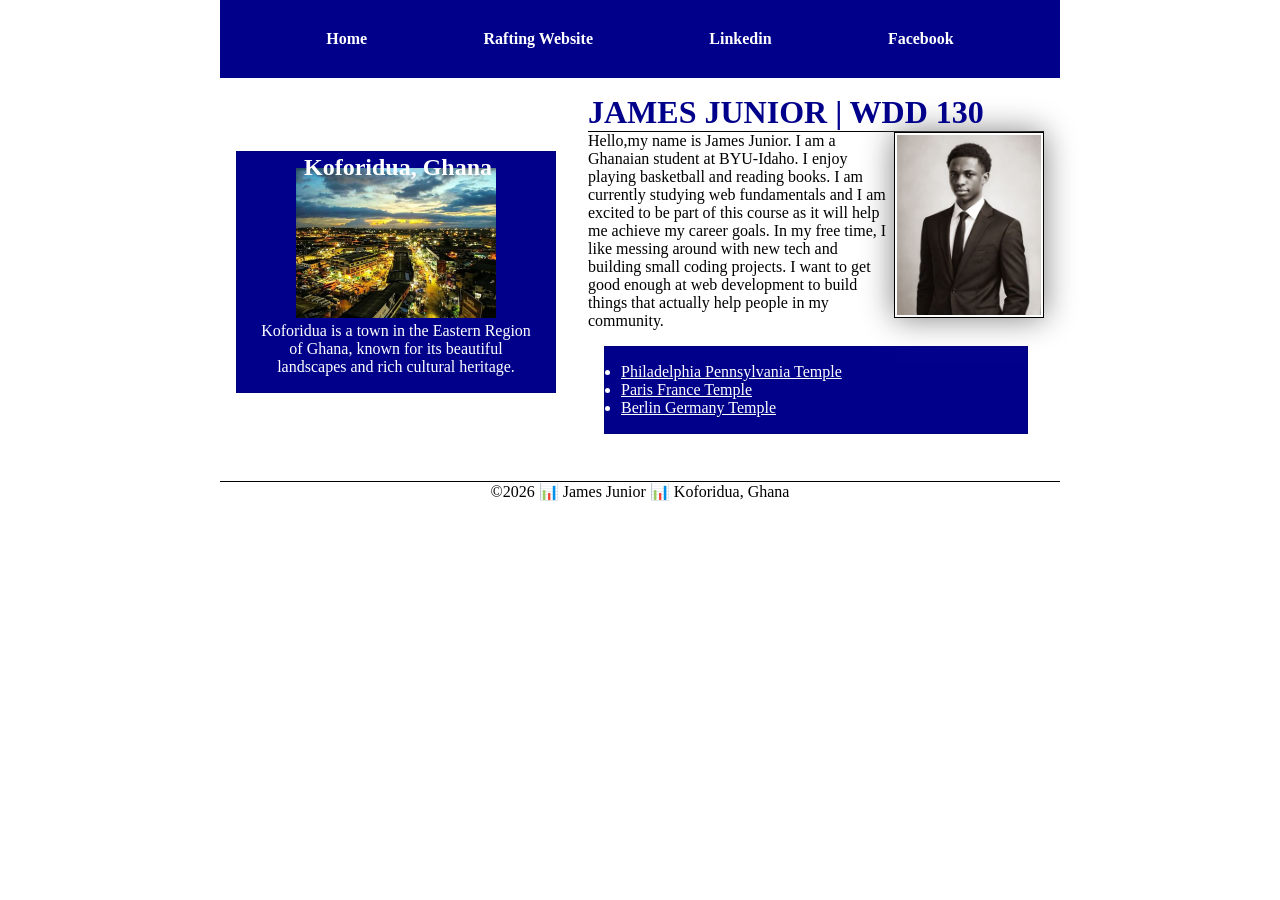
<file: index.html>
<!DOCTYPE html>
<html lang="en">
    <head>
        <meta charset="UTF-8">
        <meta name="viewport" content="width=device-width, initial-scale=1.0">
        <title>JAMES JUNIOR | WDD 130</title>
        <meta name="description" content="This is the personal website of James Junior, a student at BYU-Idaho studying web fundamentals.">
        <meta name="author" content="James Junior">
        <link rel="stylesheet" href="styles/styles.css">
    </head>
    <body>
        <header>
            <nav>
                <a href="#">Home</a>
                <a href="wwr/">Rafting Website</a>
                <a href="https://linkedin.com">Linkedin</a>
                <a href="https://facebook.com">Facebook</a>
            </nav>
        </header>
        <div class = "grid">
            <main>
                <h1> 
                JAMES JUNIOR | WDD 130
                </h1>
                <img src="images/profile.jpg" alt="Profile picture of James Junior" width="200">
                <p>Hello,my name is James Junior. I am a Ghanaian student at BYU-Idaho. I enjoy playing basketball and reading books. I am currently studying web fundamentals and I am excited to be part of this course as it will help me achieve my career goals.
                In my free time, I like messing around with new tech and building small coding projects. I want to get good enough at web development to build things that actually help people in my community.</p>
                <ul class="box">
                    <li><a href="https://www.churchofjesuschrist.org/temples/details/philadelphia-pennsylvania-temple" target="_blank" rel="noopener">Philadelphia Pennsylvania Temple</a></li>
                    <li><a href="https://www.churchofjesuschrist.org/temples/details/paris-france-temple" target="_blank" rel="noopener">Paris France Temple</a></li>
                    <li><a href="https://www.churchofjesuschrist.org/temples/details/berlin-germany-temple" target="_blank" rel="noopener">Berlin Germany Temple</a></li>
                </ul>
            </main>
            <aside class="box">
                <h2>Koforidua, Ghana</h2>
                <img src="images/koforidua_gh.jpg" alt="A beautiful view of Koforidua, Ghana" width="300">
                <p>Koforidua is a town in the Eastern Region of Ghana, known for its beautiful landscapes and rich cultural heritage.</p>
            </aside>
        </div>
        <footer>
            <p>&copy;2026 📊 James Junior 📊 Koforidua, Ghana</p>
        </footer>
    </body>
</html>
</file>
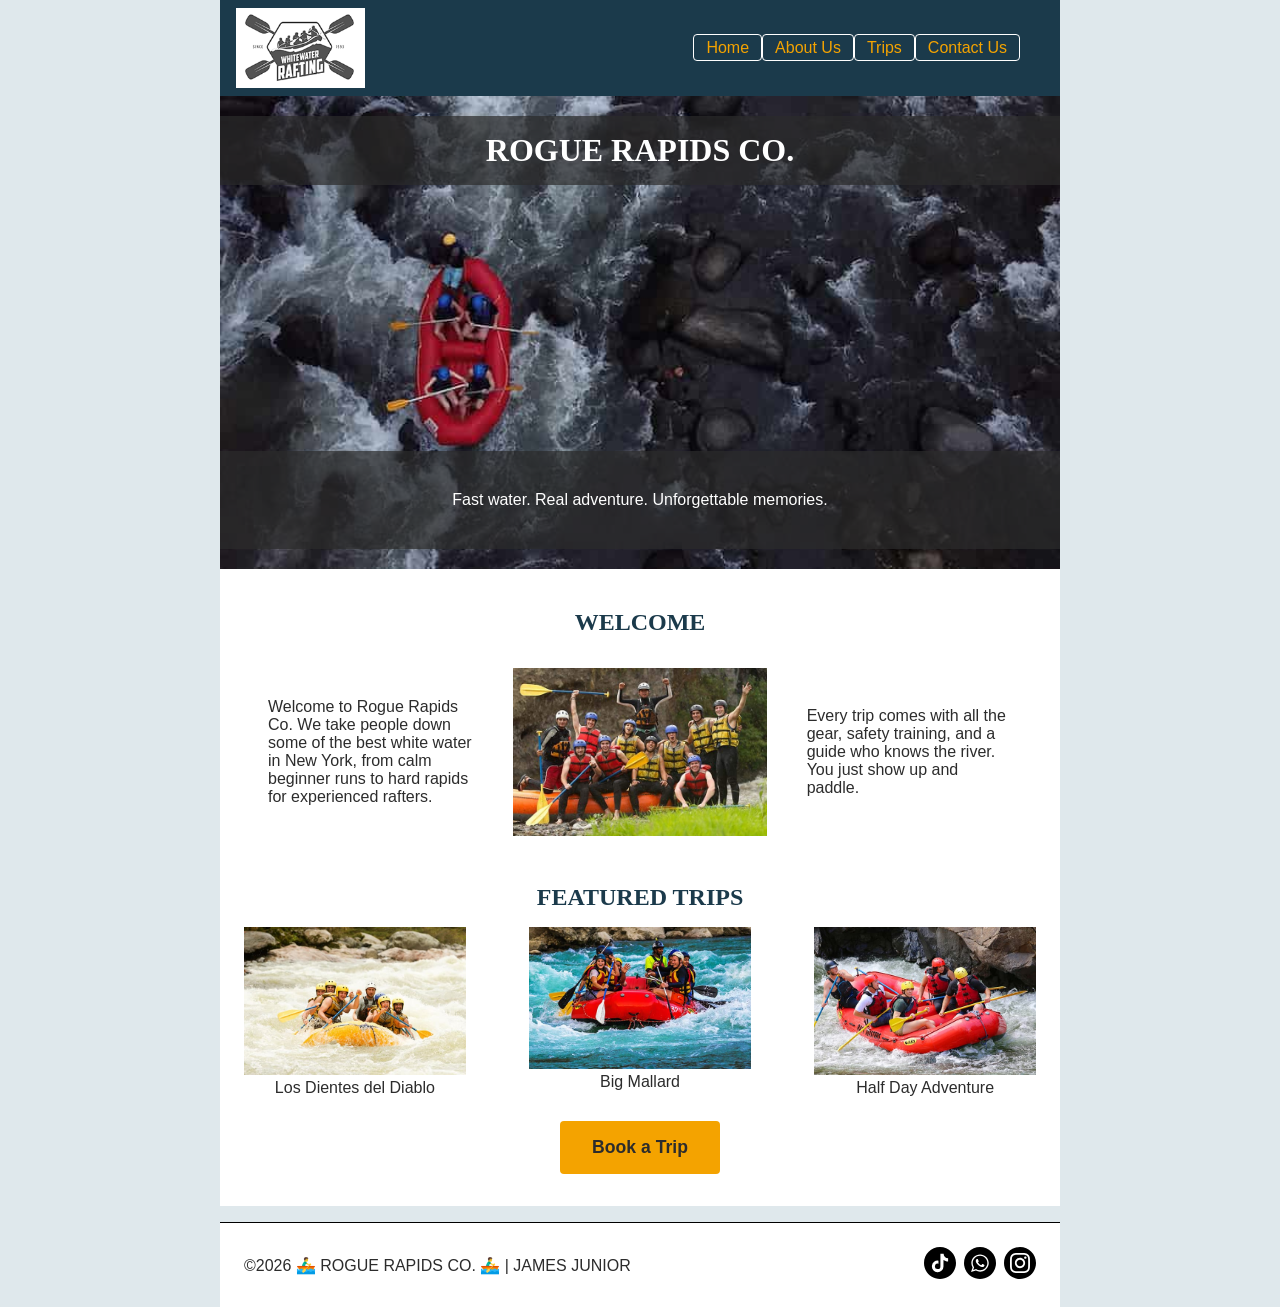
<file: wwr/index.html>
<!DOCTYPE html>
<html lang="en">

<head>
    <meta charset="UTF-8">
    <meta name="viewport" content="width=device-width, initial-scale=1.0">
    <title>Home | ROGUE RAPIDS CO.</title>
    <meta name="description"
        content="Welcome to Rogue Rapids Co., a white water rafting company in New York. Explore our trips, meet our guides, and book your next river adventure.">
    <meta name="author" content="James Junior">
    <link rel="stylesheet" href="styles/rafting.css">
</head>

<body>
    <header>
        <img src="images/z-wwr-crossedoars.png" alt="Logo of White Water Rafting">
        <nav>
            <ul class="navigation">
                <li><a href="index.html">Home</a></li>
                <li><a href="about.html">About Us</a></li>
                <li><a href="trips.html">Trips</a></li>
                <li><a href="contact.html">Contact Us</a></li>
            </ul>
        </nav>
    </header>
    <main>
        <div class="hero">
            <img src="images/rafting16_1024.jpg" alt="Visual of clients on a rafting trip.">
            <h1> ROGUE RAPIDS CO.</h1>
            <article>
                <p>Fast water. Real adventure. Unforgettable memories.</p>
            </article>
        </div>
        <section class="welcome">
            <h2>WELCOME</h2>
            <p>Welcome to Rogue Rapids Co. We take people down some of the best white water in New York, from calm
                beginner runs to hard rapids for experienced rafters.</p>
            <img src="images/happy_clients.jpg" alt="Visual of happy clients.">
            <p>Every trip comes with all the gear, safety training, and a guide who knows the river. You just show up
                and paddle.</p>
        </section>
        <section class="adventures">
            <h2>
                FEATURED TRIPS
            </h2>
            <div class="adventure-images featured">
                <figure>
                    <img src="images/adventure1.jpg" alt="Rafters navigating Los Dientes del Diablo rapid">
                    <figcaption>Los Dientes del Diablo</figcaption>
                </figure>
                <figure>
                    <img src="images/adventure2.jpg" alt="Rafters navigating Big Mallard rapid">
                    <figcaption>Big Mallard</figcaption>
                </figure>
                <figure>
                    <img src="images/adventure3.jpg" alt="Rafters on the Half Day Adventure trip">
                    <figcaption>Half Day Adventure</figcaption>
                </figure>
            </div>
            <p class="book-trip">
                <a href="contact.html">Book a Trip</a>
            </p>
        </section>
    </main>
    <footer>
        <p>
            &copy;2026 🚣‍♂️ ROGUE RAPIDS CO. 🚣‍♂️ | JAMES JUNIOR
        </p>
        <nav class="socialmedia">
            <a href="https://tiktok.com">
                <img src="images/tiktok-icon.svg" alt="TikTok Icon">
            </a>
            <a href="https://wa.me/">
                <img src="images/whatsapp-icon.svg" alt="WhatsApp Icon"></a>
            <a href="https://instagram.com">
                <img src="images/instagram-icon.svg" alt="Instagram Icon">
            </a>
        </nav>
    </footer>
</body>

</html>
</file>
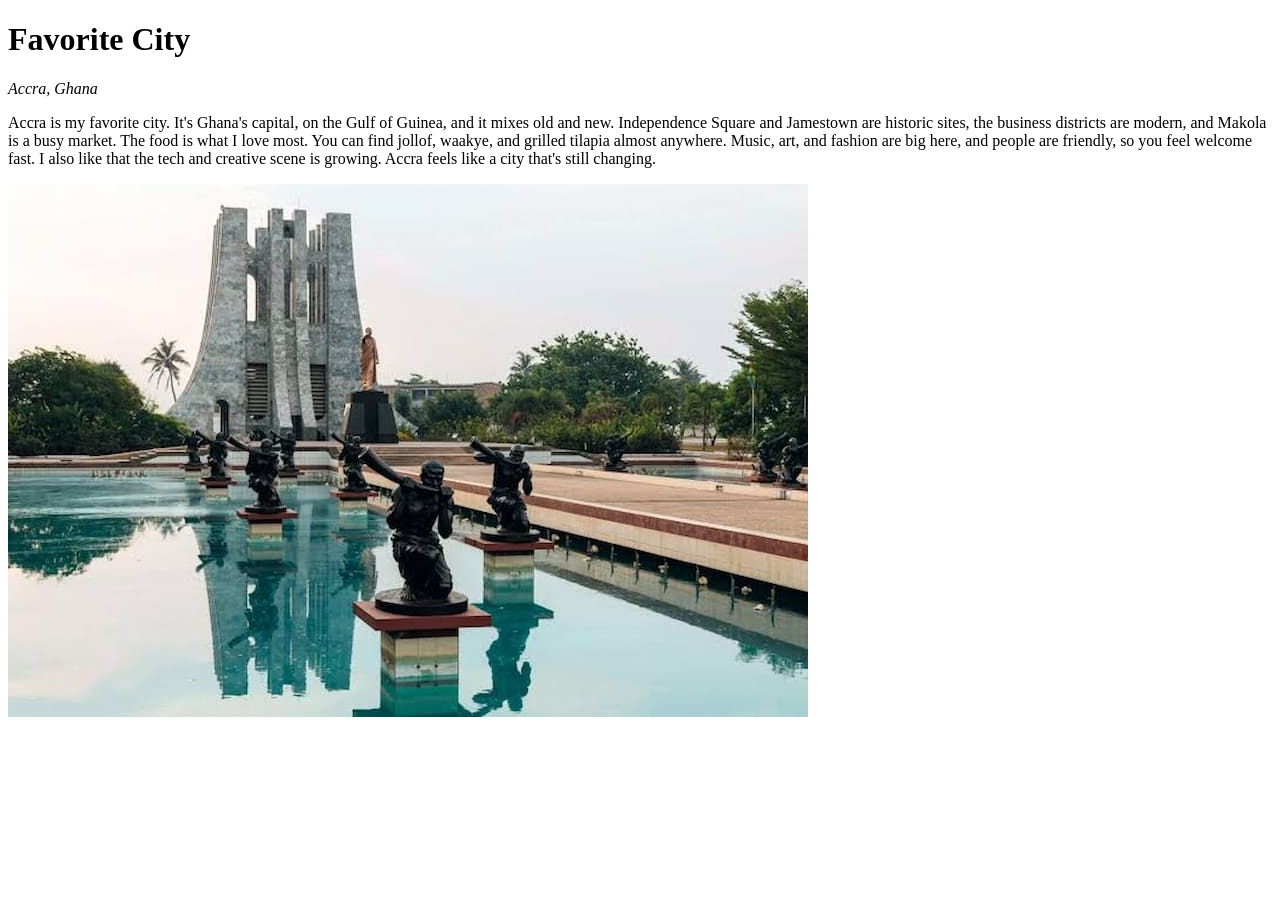
<file: week01/favorite-city.html>
<!DOCTYPE html>
<html lang="en">
<head>
    <meta charset="UTF-8">
    <meta name="viewport" content="width=device-width, initial-scale=1.0">
    <title>Favorite City</title>
</head>
<body>
    <h1>Favorite City</h1>
    <p><em>Accra, Ghana</em></p>
    <p>Accra is my favorite city. It's Ghana's capital, on the Gulf of Guinea, and it mixes old and new. Independence Square and Jamestown are historic sites, the business districts are modern, and Makola is a busy market. The food is what I love most. You can find jollof, waakye, and grilled tilapia almost anywhere. Music, art, and fashion are big here, and people are friendly, so you feel welcome fast. I also like that the tech and creative scene is growing. Accra feels like a city that's still changing.</p>

    <img src="images/images (1) (1).jpg" alt="Image of an art museum in Accra">
</body>
</html>
</file>
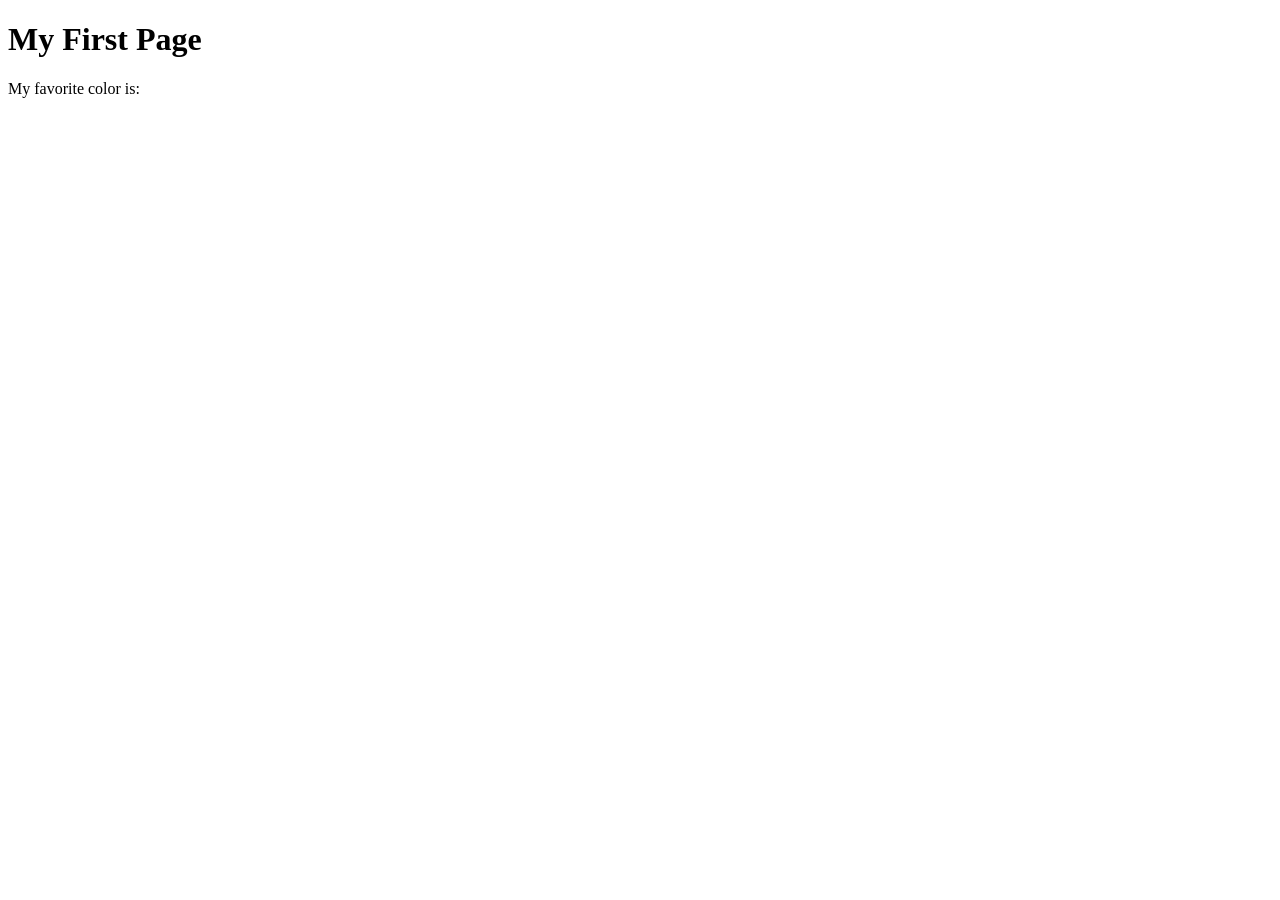
<file: week01/first-page.html>
<!DOCTYPE html>
<html lang="en">
<head>
    <meta charset="UTF-8">
    <meta name="viewport" content="width=device-width, initial-scale=1.0">
    <title>My First Page</title>
</head>
<body>
    <h1>My First Page</h1>
    <p>My favorite color is: </p>
</body>
</html>
</file>
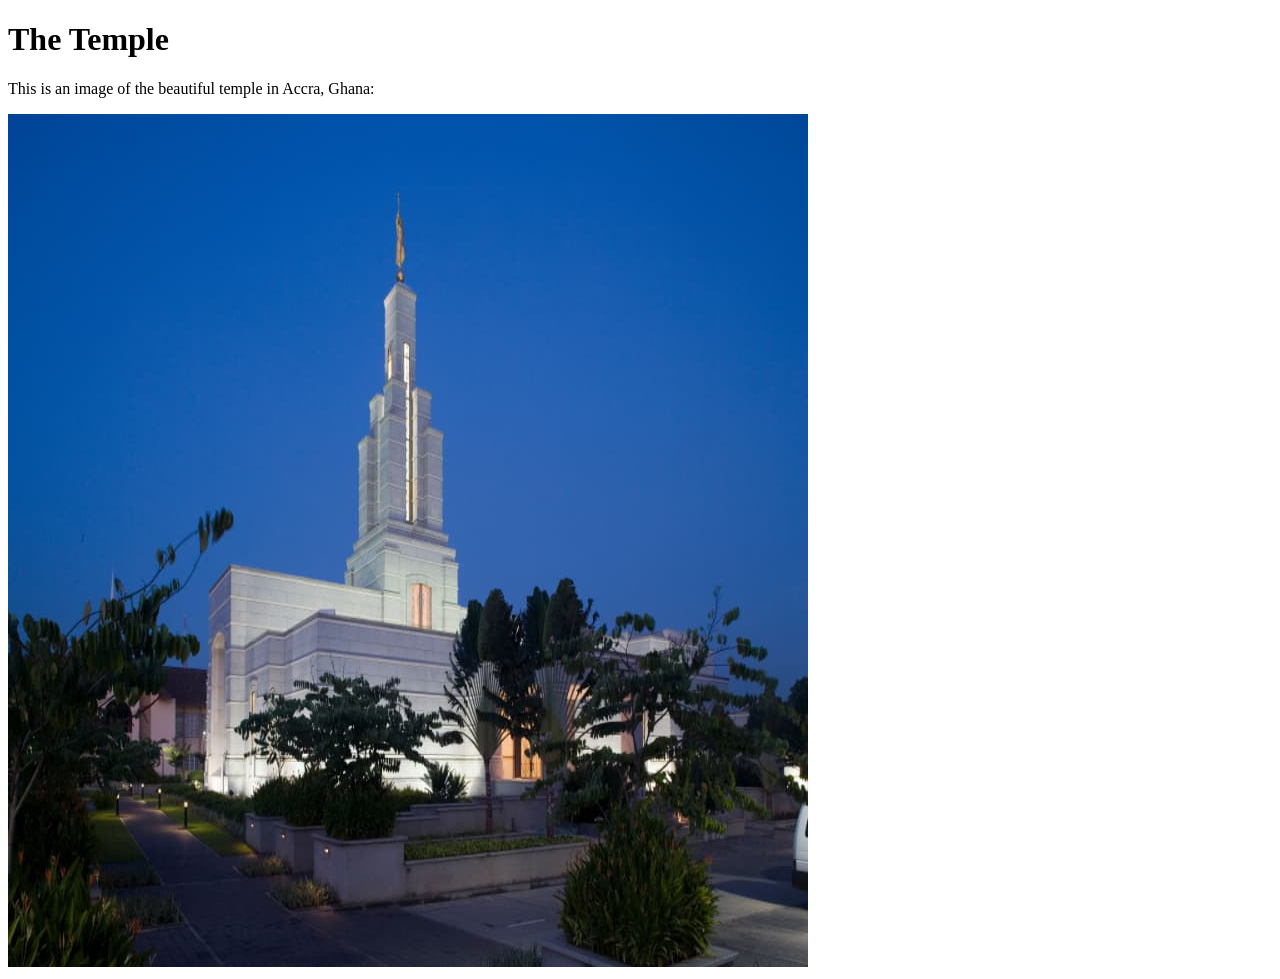
<file: week01/images-solution.html>
<!DOCTYPE html>
<html lang="en">
<head>
    <meta charset="UTF-8">
    <meta name="viewport" content="width=device-width, initial-scale=1.0">
    <title>Temple Image</title>
</head>
<body>
    <h1>The Temple</h1>
    <p>This is an image of the beautiful temple in Accra, Ghana:</p>
    <img src="images/temple-small.jpg" alt="The Accra Ghana Temple">
    
</body>
</html>
</file>
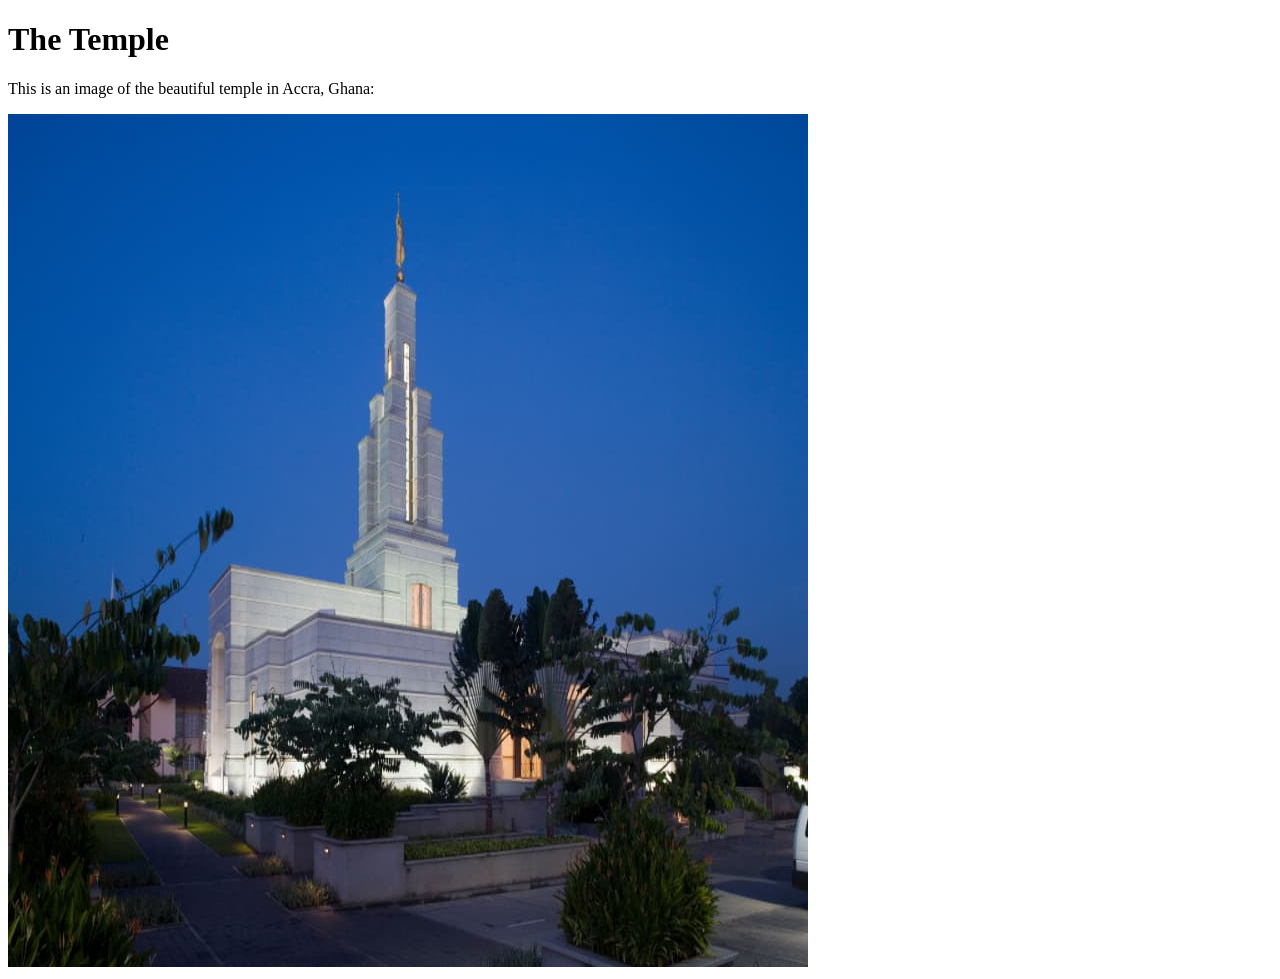
<file: week01/images.html>
<!DOCTYPE html>
<html lang="en">
<head>
    <meta charset="UTF-8">
    <meta name="viewport" content="width=device-width, initial-scale=1.0">
    <title>Temple Image</title>
</head>
<body>
    <h1>The Temple</h1>
    <p>This is an image of the beautiful temple in Accra, Ghana:</p>
    <img src="images/temple-small.jpg" alt="The Accra Ghana Temple">
</body>
</html>
</file>
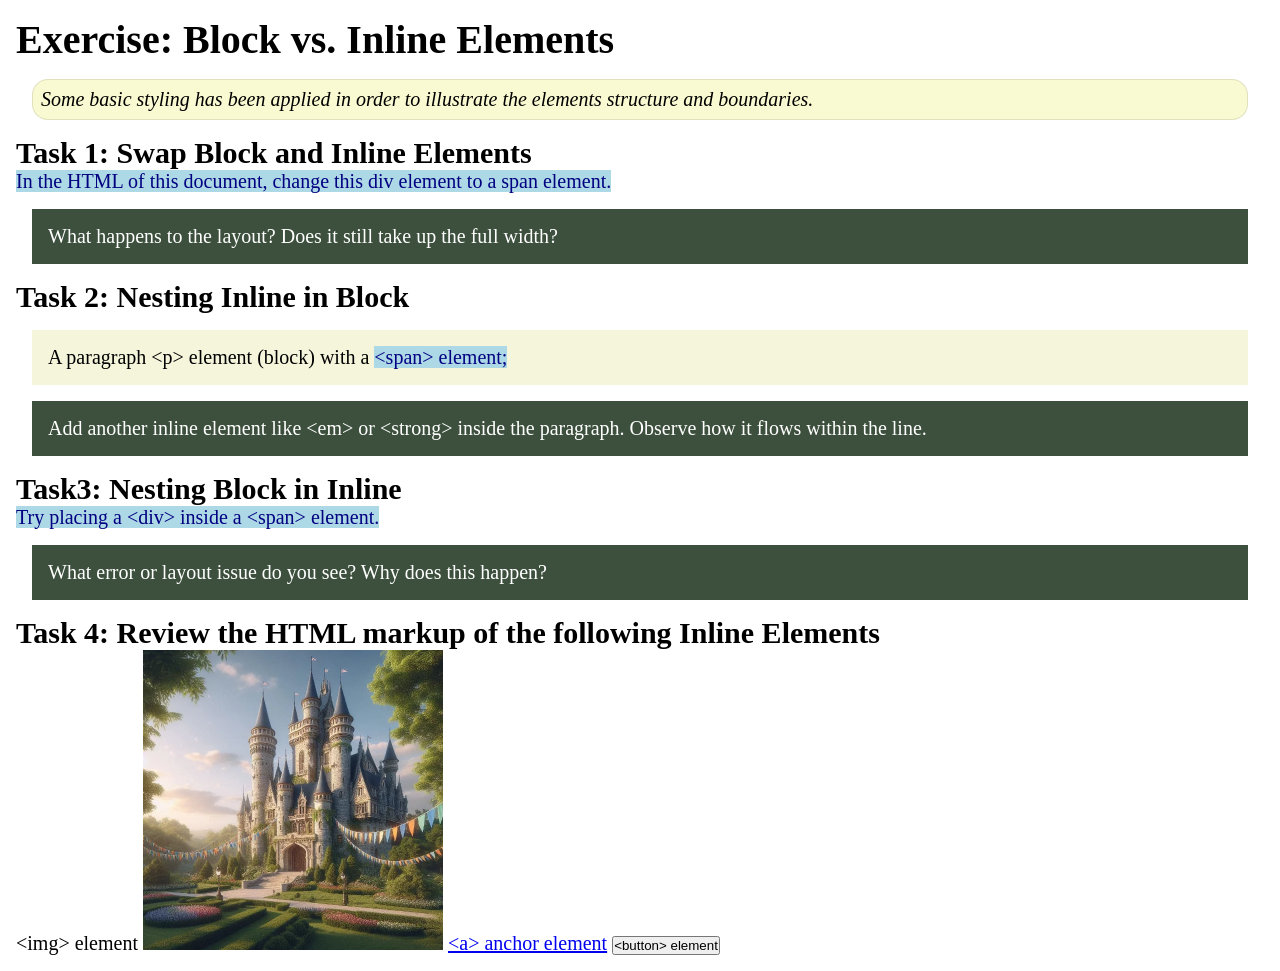
<file: week02/block-vs-inline.html>
<!DOCTYPE html>
<html lang="en">

<head>
    <meta charset="UTF-8">
    <meta name="viewport" content="width=device-width, initial-scale=1.0">
    <title>Exercise: Block vs. Inline Elements</title>
    <link rel="stylesheet" href="styles/block-vs-inline.css">
</head>

<body>
    <main>
        <h1>Exercise: Block vs. Inline Elements</h1>
        <p class="note">Some basic styling has been applied in order to illustrate the elements structure and
            boundaries.</p>

        <h2>Task 1: Swap Block and Inline Elements</h2>
        <span>In the HTML of this document, change this div element to a span element.</span>

        <p class="question">What happens to the layout? Does it still take up the full width?</p>

        <h2>Task 2: Nesting Inline in Block</h2>
        <p>A paragraph &lt;p&gt; element (block) with a <span>&lt;span&gt; element;</span></p>
        <p class="question">Add another inline element like &lt;em&gt; or &lt;strong&gt; inside the paragraph. Observe
            how it flows within the line.</p>

        <h2>Task3: Nesting Block in Inline</h2>
        <span>Try placing a &lt;div&gt; inside a &lt;span&gt; element.</span>
            <p class="question">What error or layout issue do you see? Why does this happen?</p>


            <h2>Task 4: Review the HTML markup of the following Inline Elements</h2>
        &lt;img&gt; element
        <img src="images/castle.webp" alt="placeholder image (images are inline)" width="300" height="300">
        <a href="https://churchofjesuschrist.org">&lt;a&gt; anchor element</a>
        <button type="button">&lt;button&gt; element</button>
    </main>
</body>

</html>
</file>
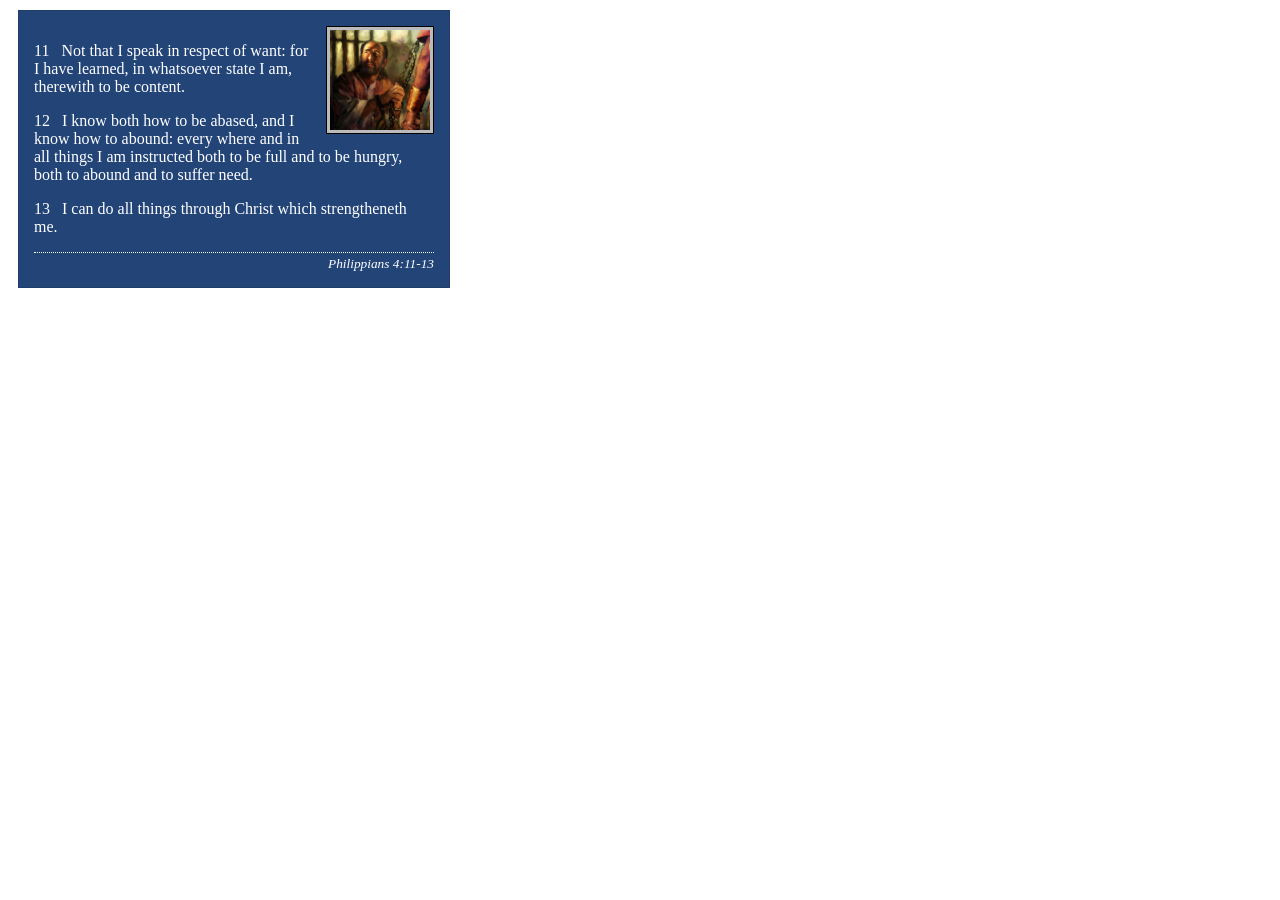
<file: week02/box-model-solution.html>
<!DOCTYPE html>
<html lang="en">
<head>
    <meta charset="UTF-8">
    <meta name="viewport" content="width=device-width, initial-scale=1.0">
    <title>Box Model Activity</title>
    <link rel="stylesheet" href="styles/box-model-solution.css">
</head>
<body>
    <main>
        <div class="callout">
            <img src="images/apostle-paul-imprisoned.webp" alt="Paul the Apostle - Imprisoned in Rome" width="200" height="200">
            <blockquote>
                <p>11 &nbsp; Not that I speak in respect of want: for I have learned, in whatsoever state I am, therewith to be content.</p>
                <p>12 &nbsp; I know both how to be abased, and I know how to abound: every where and in all things I am instructed both to be full and to be hungry, both to abound and to suffer need.</p>
                <p>13 &nbsp; I can do all things through Christ which strengtheneth me.</p>
            </blockquote>
            <cite>Philippians 4:11-13</cite>
        </div>
    </main>
</body>
</html>
</file>
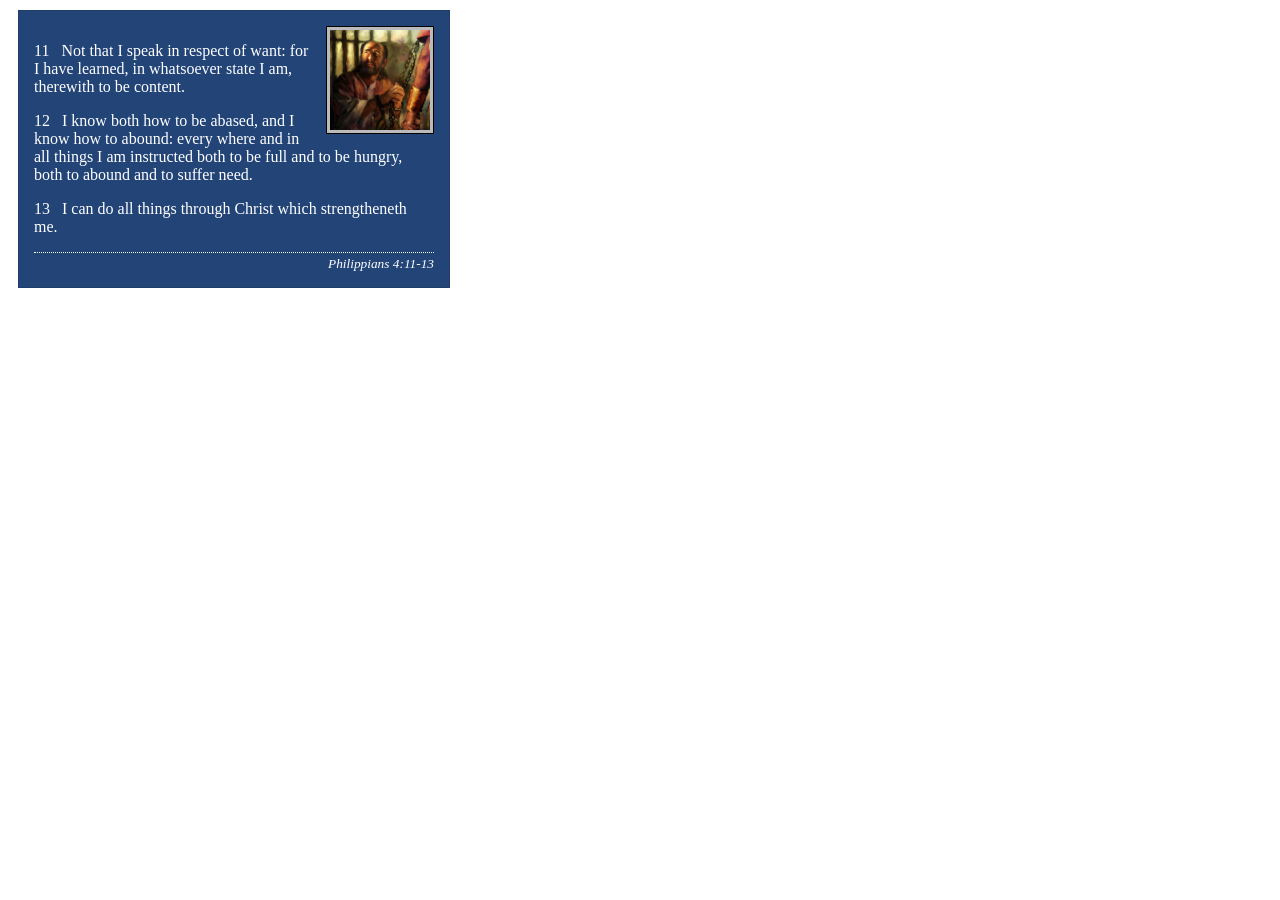
<file: week02/box-model.html>
<!DOCTYPE html>
<html lang="en">
<head>
    <meta charset="UTF-8">
    <meta name="viewport" content="width=device-width, initial-scale=1.0">
    <title>Box Model Activity</title>
    <link rel="stylesheet"
    href="styles/box-model.css">
</head>
<body>
    <main>
        <div class="callout">
            <img src="images/apostle-paul-imprisoned.webp" alt="Paul the Apostle - Imprisoned in Rome" width="200" height="200">
            <blockquote>
                <p>11 &nbsp; Not that I speak in respect of want: for I have learned, in whatsoever state I am, therewith to be content.</p>
                <p>12 &nbsp; I know both how to be abased, and I know how to abound: every where and in all things I am instructed both to be full and to be hungry, both to abound and to suffer need.</p>
                <p>13 &nbsp; I can do all things through Christ which strengtheneth me.</p>
            </blockquote>
            <cite>Philippians 4:11-13</cite>
        </div>
    </main>
</body>
</html>
</file>
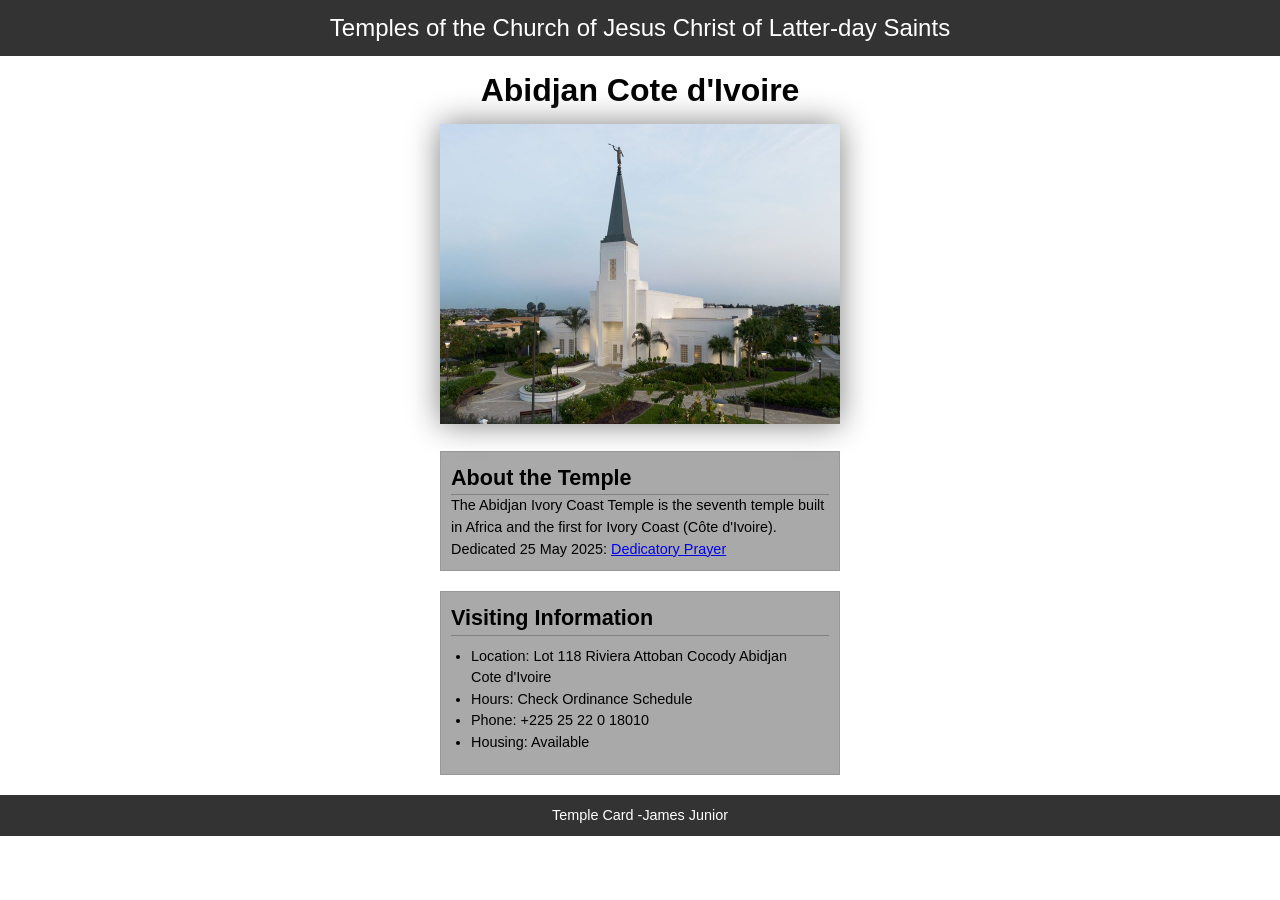
<file: week02/temple.html>
<!DOCTYPE html>
<html lang="en">

<head>
    <meta charset="UTF-8">
    <meta name="viewport" content="width=device-width, initial-scale=1.0">
    <title>Temple Card - Abidjan Cote d'Ivoire</title>
    <link rel="stylesheet" href="styles/temple.css">
</head>

<body>
    <header>
        <p>Temples of the Church of Jesus Christ of Latter-day Saints</p>
    </header>
    <main>
        <h1>Abidjan Cote d'Ivoire</h1>
        <picture>
            <img src="images/abidjan-ivory-coast.jpeg" alt="Abidjan Cote d'Ivoire Temple">
        </picture>
        <section>
            <h2>About the Temple</h2>
            <p>The Abidjan Ivory Coast Temple is the seventh temple built in Africa and the first for Ivory Coast (Côte
                d'Ivoire).</p>
            <p>Dedicated 25 May 2025: <a
                    href="https://www.churchofjesuschrist.org/temples/dedicatory-prayer/abidjan-ivory-coast-temple/2025-05-25?lang=eng"
                    target="_blank" rel="noopener noreferrer">Dedicatory Prayer</a></p>
        </section>
        <section>
            <h2>Visiting Information</h2>
            <ul>
                <li>Location: Lot 118 Riviera Attoban Cocody Abidjan Cote d'Ivoire</li>
                <li>Hours: Check Ordinance Schedule</li>
                <li>Phone: +225 25 22 0 18010</li>
                <li>Housing: Available</li>
            </ul>
        </section>
    </main>
    <footer>
        <p>Temple Card -James Junior</p>
    </footer>
</body>

</html>
</file>
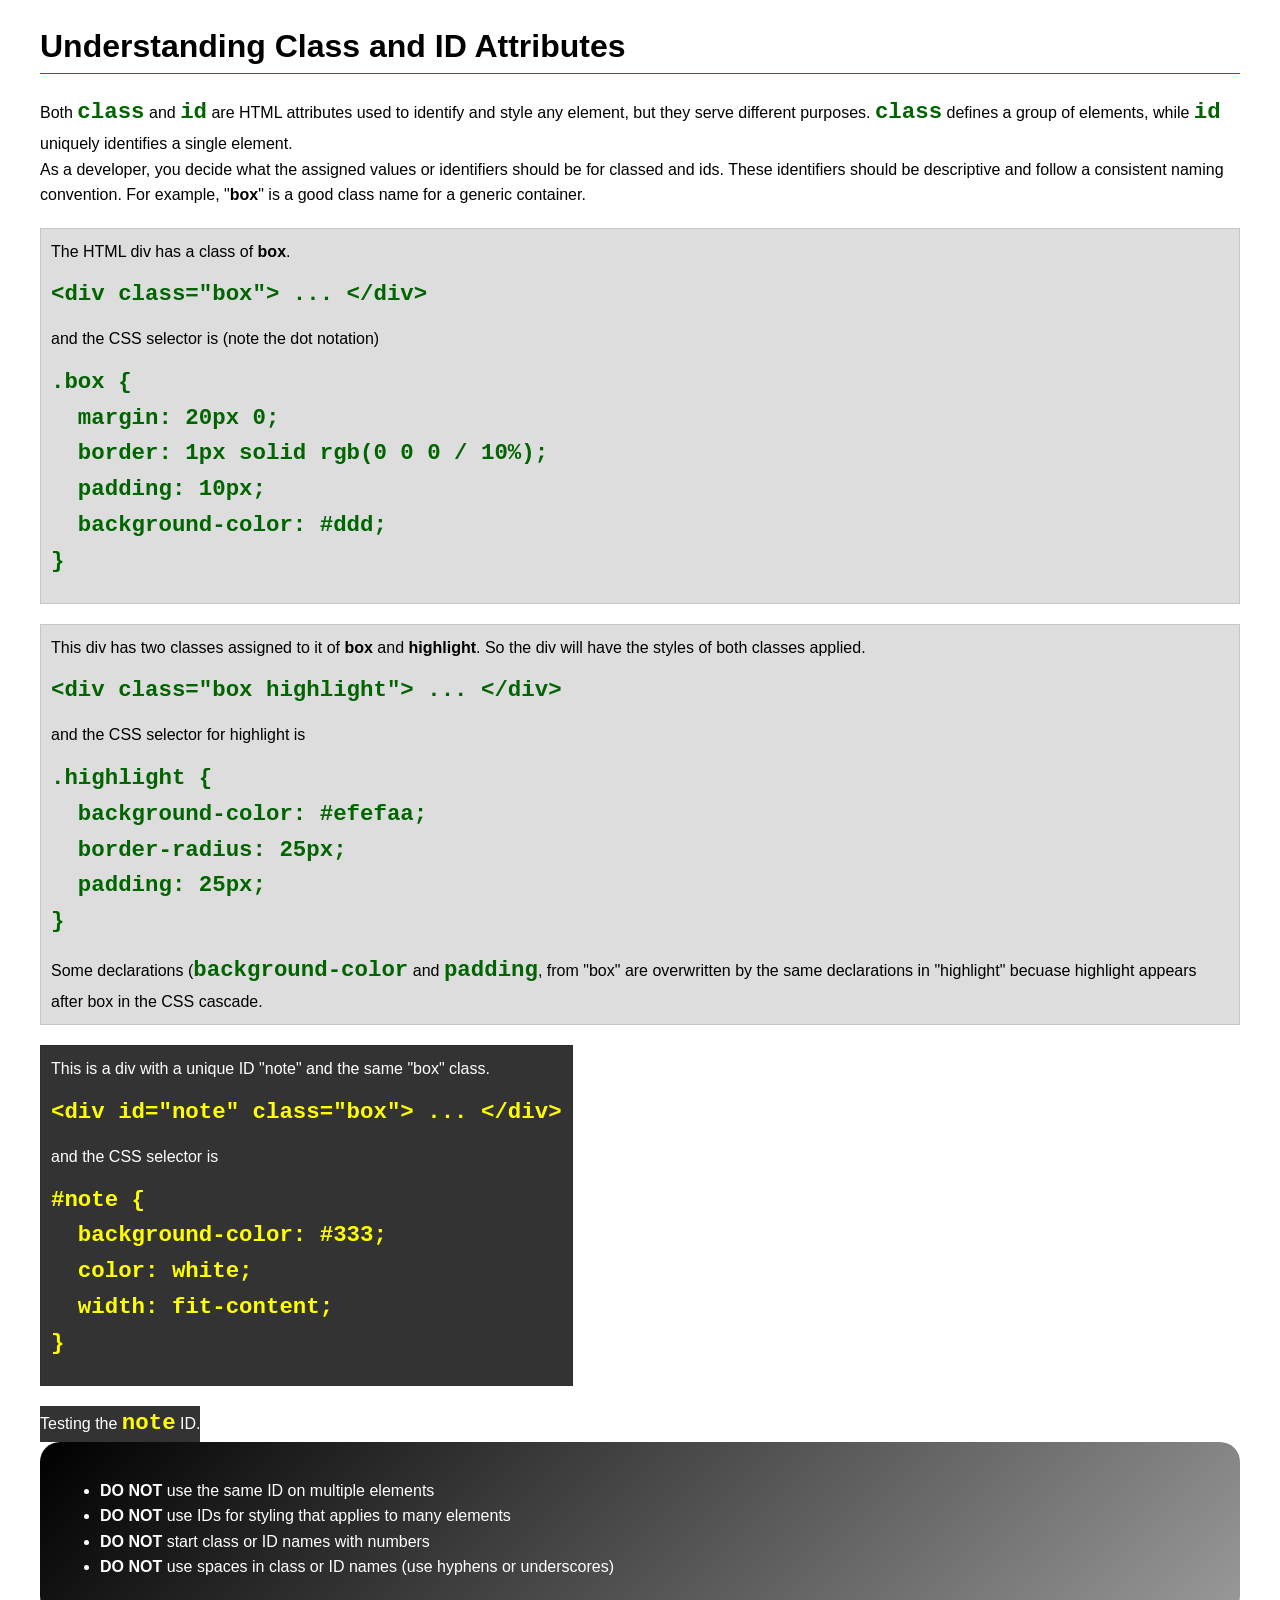
<file: week03/class-and-id.html>
<!DOCTYPE html>
<html lang="en">

<head>
    <meta charset="UTF-8">
    <meta name="viewport" content="width=device-width, initial-scale=1.0">
    <title>Class vs ID Attributes</title>
    <link rel="stylesheet" href="styles/class-and-id.css">
</head>

<body>
    <h1>Understanding Class and ID Attributes</h1>
    <p>Both <code>class</code> and <code>id</code> are HTML attributes used to identify and style any element, but they
        serve different purposes. <code>class</code> defines a group of elements, while <code>id</code> uniquely
        identifies a single element.</p>
    <p>As a developer, you decide what the assigned values or identifiers should be for classed and ids. These
        identifiers should be
        descriptive and follow a consistent naming convention. For example, "<strong>box</strong>" is a good class name
        for a generic container.</p>
    <div class="box">
        <p>The HTML div has a class of <strong>box</strong>.</p>
        <pre><code class="html">&lt;div class="box"&gt; ... &lt;/div&gt;</code></pre>
        and the CSS selector is (note the dot notation)
        <pre><code class="css">.box {
  margin: 20px 0;
  border: 1px solid rgb(0 0 0 / 10%);
  padding: 10px;
  background-color: #ddd; 
}</code></pre>
    </div>

    <div class="box">
        <p>This div has two classes assigned to it of <strong>box</strong> and <strong>highlight</strong>. So the div
            will have the styles of both classes applied.</p>
        <pre><code class="html">&lt;div class="box highlight"&gt; ... &lt;/div&gt;</code></pre>
        and the CSS selector for highlight is
        <pre><code class="css">.highlight {
  background-color: #efefaa;
  border-radius: 25px;
  padding: 25px;
}</code></pre>
<p>Some declarations (<code>background-color</code> and <code>padding</code>, from "box" are overwritten by the same declarations in "highlight" becuase highlight appears after box in the CSS cascade.</p>
    </div>

    <div id="note" class="box">
        <p>This is a div with a unique ID "note" and the same "box" class.</p>
        <pre><code class="html">&lt;div id="note" class="box"&gt; ... &lt;/div&gt;</code></pre>
        and the CSS selector is
        <pre><code class="css">#note {
  background-color: #333;
  color: white;
  width: fit-content;
}</code></pre>
    </div>

    <div id="note">
        <p>Testing the <code>note</code> ID.</p>
    </div>

    <section id="best-practice">
        <ul>
            <li><strong>DO NOT</strong> use the same ID on multiple elements</li>
            <li><strong>DO NOT</strong> use IDs for styling that applies to many elements</li>
            <li><strong>DO NOT</strong> start class or ID names with numbers</li>
            <li><strong>DO NOT</strong> use spaces in class or ID names (use hyphens or underscores)</li>
        </ul>
    </section>




</body>

</html>
</file>
<file: styles/styles.css>
* {
    margin : 0;
    padding : 0;
    box-sizing : border-box;
}
:root {
    --background-color : darkblue;
    --color1 : white;
    --color2 : darkblue;



}
nav {background-color:var(--background-color);
     padding: 10px;
    display: flex;
    justify-content: space-evenly;
    align-items: center;}

nav a {
    color: var(--color1);
    display: block;
    padding: 20px;
    text-decoration: none;
    font-size: 1rem;
    font-weight: 600;
}


h1 {color: var(--color2);
border-bottom: 1px solid black;}

main img {width: 150px;
height: auto;
border: 1px solid black;
padding: 2px;
box-shadow: 0 0 30px gray;
float:right;}

p {padding: 0;}



aside {
    position:relative;
    width: 20rem;
    text-align: center;
    grid-column: 1/2;
    grid-row: 1/2;    
}
 aside img{
    width: 200px;
    height: auto;
}

aside h2 {
    position: absolute;
    top: 2px;
    left: 67px;
}

header,footer, .grid{
    max-width : 840px;
    margin: 0 auto;
}

.grid{
    display:grid;
    align-items: center;
}
 main{ grid-column: 2/3;
  margin: 1rem;
}
    

footer {
    margin-top: 15px;
    border-top: 1px solid black;
    text-align: center;
}

/* Class Selectors*/
.box{
    margin : 1rem;
    border: 1px solid rgb(0 0 0 / 10%);
    padding : 1rem;
    background-color : var(--background-color);
    color: var(--color1);
    
}
.box a{
    color:var(--color1);
}
</file>
<file: wwr/styles/rafting.css>
:root {
    --primary-color: #1b3a4b;     
    --accent1-color: #2c2c2c;    
    --accent2-color: #f4a300;     
    --heading-font: Georgia, serif;
    --body-font: Arial, sans-serif;
    --page-color: #dfe8ec;
}

* {
    margin: 0;
    padding: 0;
    box-sizing: border-box;
}
 header {
    background-color: var(--primary-color);
    color: var(--accent2-color);
    display:grid;
    grid-template-columns: auto 1fr;
    align-items: center;
    padding: 8px 16px;
 }

 header img {
   height: 80px;
 }

 body {
    font-family: var(--body-font);
    color: var(--accent1-color);
    background-color: var(--page-color);
 }

 header, main, footer {
    width: 840px;
    margin: 0 auto;
 }

 main, footer {
    background-color: #fff;
}

 h1, h2 {
    font-family: var(--heading-font);
    color: var(--primary-color);
 }

 h2{ font-size: 1.5rem;
 }

 .hero h1 { font-size: 2rem;
}

 nav, p, section, article {
    margin: 16px;
    padding: 8px;
 }

 
 .hero{
    position: relative;
 }

 .hero img {
    display:block;
    width: 100%;
    height: auto;
 }


 .hero article{
    position: absolute;
    bottom: 20px;
    width: 100%;
    padding: 16px;
    text-align: center;
    background-color: rgba(44, 44, 44, 0.7);
    color: #fff;
    left: 0;
    margin: 0;
 }

 .hero article img {
    float: right;
    width: 125px;
 }

 .hero h1 {
    position: absolute;
    top: 20px;
    width: 100%;
    padding: 16px;
    text-align: center;
    background-color: rgba(44, 44, 44, 0.7);
    color: #fff;
}

.contact-info {
    text-align: center;
}

.contact-info h1 {
    margin: 16px;
}

h2{
   text-align: center;
   margin: 16px;
}

iframe {
    width: 100%;
    max-width: 600px;
    height: 450px;
    border: 0;
    display: block;
    margin: 1rem auto;
}

form {
    max-width: 500px;
    margin: 16px auto;
    padding: 16px;
    background-color: #eee;
    border-radius: 8px;
    display: grid;
    gap: 16px;
}

form div {
    display: grid;
    gap: 4px;
}

input, textarea, button {
    font-family: var(--body-font);
    font-size: 1rem;
}

input[type="text"], input[type="email"], textarea {
    padding: 8px;
}

fieldset {
    display: grid;
    gap: 8px;
    padding: 12px;
    border: 1px solid #999;
    border-radius: 4px;
}

legend {
    font-weight: bold;
    padding: 0 8px;
    color: var(--primary-color);
}

fieldset div,
.checkbox-row {
    display: flex;
    align-items: center;
    gap: 8px;
}

input[type="radio"],
input[type="checkbox"] {
    width: 20px;
    height: 20px;
}
.contact-grid {
    display: grid;
    grid-template-columns: 1fr 1fr;
    gap: 16px;
    margin: 16px;
}

.contact-grid iframe {
    width: 100%;
    height: 100%;
    min-height: 450px;
    max-width: 100%;
    margin: 0;
}

.contact-grid form {
    max-width: none;
    margin: 0;
}

.contact-team {
    background-color: #f4f4f4;
    border: 1px solid #999;
    border-radius: 4px;
}

.contact-team-row {
    justify-content: center;
    gap: 24px;
}

.contact-team-row figure {
    width: 30%;
}

button {
    background-color: var(--accent2-color);
    color: var(--accent1-color);
    border: none;
    border-radius: 4px;
    padding: 12px 24px;
    font-weight: bold;
    cursor: pointer;
}

button:hover {
    background-color: var(--primary-color);
    color: #fff;
}
 .socialmedia img {
    width: 32px;
    height: 32px;
}

.socialmedia a {
    text-decoration: none;
 }

 .socialmedia{
   display: flex;
   gap: 8px;
 }

header nav a {
    color: var(--accent2-color);
    text-decoration: none;
}

.navigation a {
   border: 1px solid white;
   padding: 4px 12px;
   border-radius: 4px;
}

.navigation {
    display: flex;
    list-style: none;
   justify-content: flex-end;
 
}

.history, .welcome {
   display: grid;
   grid-template-columns: repeat(3, 1fr);
   gap: 16px;
   align-items: center;
}

.history h2, .welcome h2{
   grid-column: 1/4;
   text-align: center;
}


.history img, .welcome img {
    width: 100%;
    height: auto;
}

.adventures {
   text-align: center;
}

.adventure-images{
    display: flex;
    justify-content: space-between;
    gap: 8px;
}

.adventure-images figure {
    width: 18%;
}

.adventures img {
    width: 100%;
    height: auto;
   
   
}

.adventures figcaption {
    text-align: center;
}

.featured figure{
    width: 28%;
}

.book-trip {
    text-align: center;
}

.book-trip a {
    display: inline-block;
    background-color: var(--accent2-color);
    color: var(--accent1-color);
    padding: 16px 32px;
    border-radius: 4px;
    font-weight: bold;
    font-size: 1.1rem;
    text-decoration: none;
}

.book-trip a:hover {
    background-color: var(--primary-color);
    color: #fff;
}

.trips-intro {
    text-align: center;
}

.trip {
    display: grid;
    grid-template-columns: 300px 1fr;
    gap: 16px;
    align-items: center;
    border-bottom: 1px solid #999;

}

.trip img {
    width: 300px;
    height: 200px;
}


.trip h2 {
    text-align: left;
    margin: 0 0 8px 0;
}

.trip p {
    margin: 8px 0;
    padding: 0;
}

footer{
   display: flex;
   justify-content: space-between;
   align-items: center;
   border-top: 1px solid black;
   text-align: center;
}
</file>
<file: week02/styles/block-vs-inline.css>
* {
    margin: 0;
    padding: 0;
}

body {
    font-size: 20px;
    margin: 1rem;
}

p,
div {
    background-color: beige;
    margin: 1rem;
    padding: 1rem;
}

span {
    color: navy;
    background-color: lightblue;
}

code {
    margin: 0;
    padding: 0;
    color: green;
    font-size: 1.2rem;
}

.note {
    font-style: italic;
    background-color: lightgoldenrodyellow;
    border-radius: 1rem;
    border: 1px solid rgb(0 0 0 / 10%);
    margin: 1rem;
    padding: .5rem;
}

.question {
    background-color: #3d503d;
    color: #fff;
}
</file>
<file: week02/styles/box-model-solution.css>
.callout {
    max-width: 400px;
    margin: 10px;
    border: 1px solid rgba(0, 0, 0, .1);
    padding: 15px;
    background-color: #247;
    color: #fff;
}

.callout img {
    float: right;
    margin: 0 0 10px 15px;
    border: 1px solid #000;
    padding: 3px;
    background-color: #bbb;
    width: 100px;
    height: auto;

}

blockquote {
    margin: 0;
}

cite {
    display: block;
    border-top: 1px dotted #fff;
    padding-top: 3px;
    text-align: right;
    font-size: smaller;
}
</file>
<file: week02/styles/box-model.css>
.callout {max-width: 400px;
    margin: 10px;
    border: 1px solid rgba(0, 0, 0, .1);
    padding: 15px;
    background-color: #247;
    color: white;}

.callout img{float: right;
    margin: 0 0 10px 15px;
    border: 1px solid #000;
    padding: 3px;
    background-color: #bbb;
    width: 100px;
    height: auto;}

blockquote {margin: 0;}

cite {display: block;
    border-top: 1px dotted white;
    padding-top: 3px;
    text-align: right;
    font-size:smaller;}
</file>
<file: week02/styles/temple.css>
* {margin: 0;
padding: 0;}

body {font-family: Arial, sans-serif;
line-height: 1.5;}

header, footer{background-color: #333;
color:white;
padding:10px;
text-align:center;
font-size: 1.5rem;}

main {width: 400px;
margin: 0 auto;}

h1{margin: 10px;
text-align: center;}

h2 {border-bottom: 1px solid gray;}

img {width: 100%;
height: auto;
box-shadow: 0 0 30px gray;}

section {margin: 20px 0;
border: 1px solid rgb(0, 0, 0, 10%);
padding: 10px;
background-color:darkgray;
font-size:.9rem}

ul {margin: 10px 20px;}

footer {font-size: .9rem;}
</file>
<file: week03/styles/class-and-id.css>
body {
    font-family: Arial, sans-serif;
    line-height: 1.6;
    margin: 0;
    padding: 0 40px;
}

h1 {
    border-bottom: 1px solid rgb(0 110 182);
    padding-bottom: 0;
}



p {
    margin: 0;
}

code {
    color: darkgreen;
    font-weight: 700;
    font-size: 1.4rem;
}

/* Class examples - can be reused */

.box {
    margin: 20px 0;
    border: 1px solid rgb(0 0 0 / 10%);
    padding: 10px;
    background-color: #ddd; /* this is shorthand for #dddddd */
}

.highlight {
    background-color: #efefaa;
    border-radius: 25px;
    padding: 25px;
}

/* ID examples - should be unique */

#note {
    background-color: #333;
    color: white;
    width: fit-content;
}

#note code {
    color: yellow;
}

#best-practice {
    background: linear-gradient(135deg, #000 0%, #999 100%);
    color: white;
    border-radius: 20px;
    padding: 20px
}
</file>
